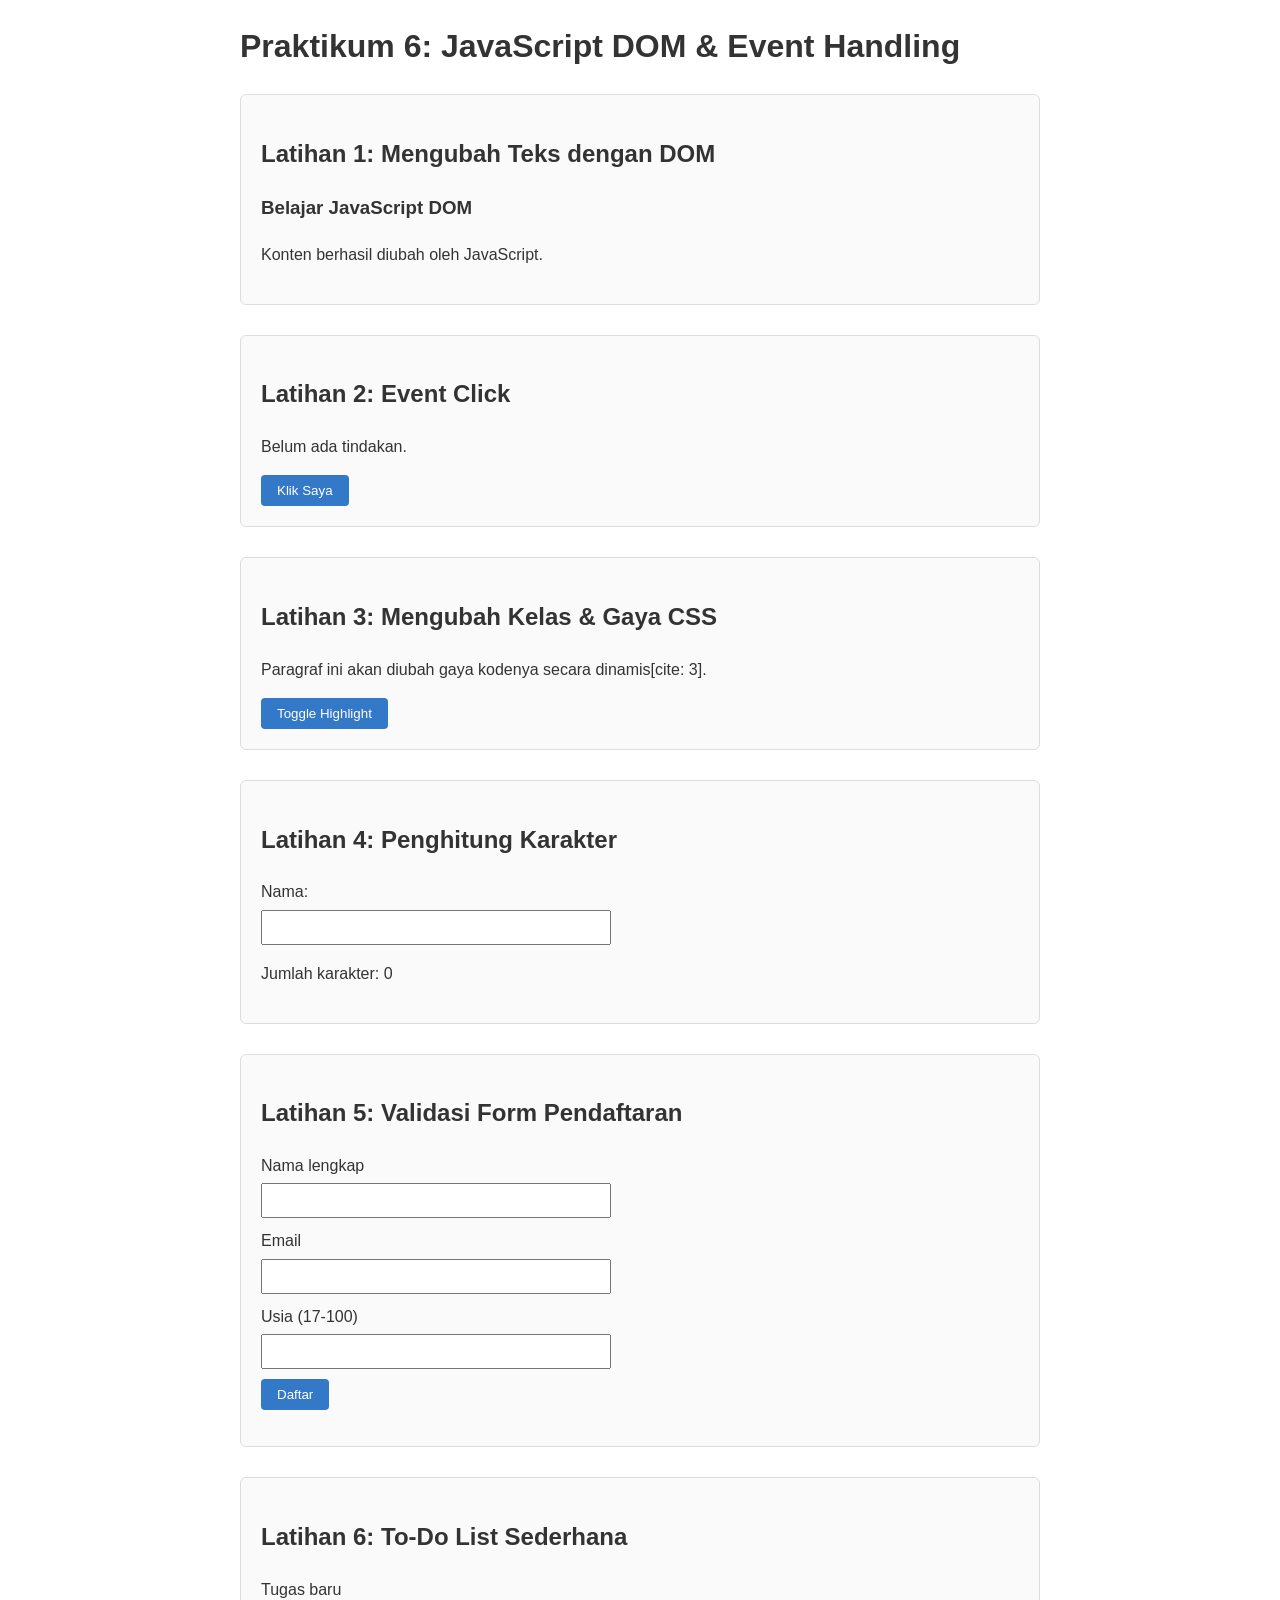
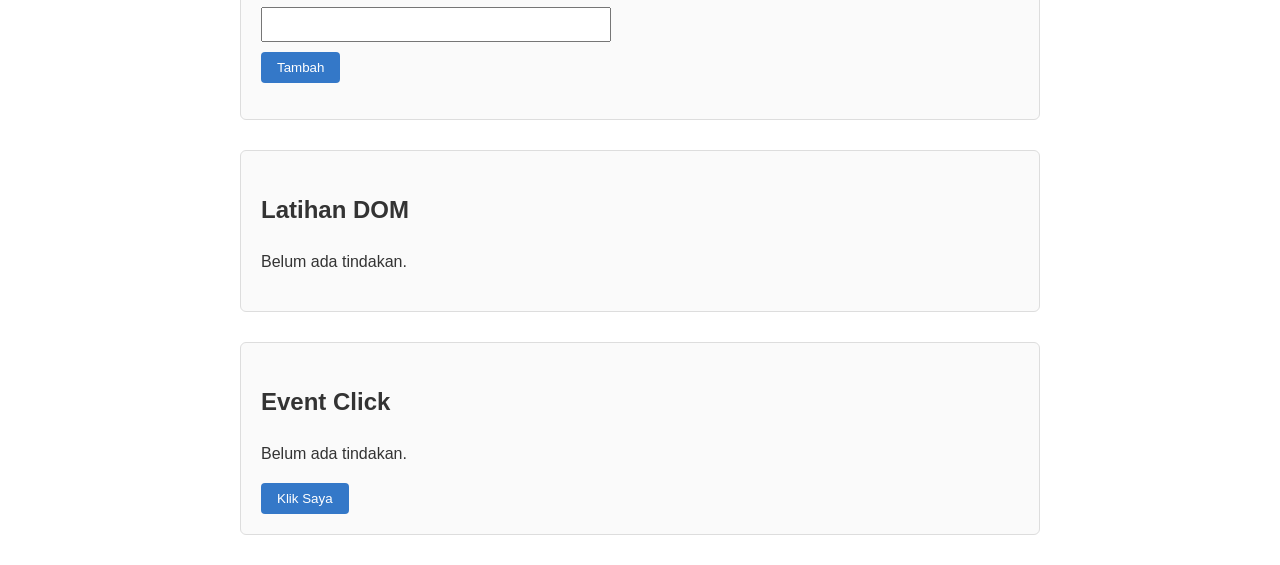
<file: index.html>
<!DOCTYPE html>
<html lang="id">
<head>
    <meta charset="UTF-8">
    <title>Latihan 1 - DOM</title>
    <link rel="stylesheet" href="style.css">
    <script src="script.js" defer></script>
</head><!DOCTYPE html>
<html lang="id">
<head>
    <meta charset="UTF-8">
    <meta name="viewport" content="width=device-width, initial-scale=1.0">
    <title>Praktikum 6 - DOM dan Event Handling</title>
    <link rel="stylesheet" href="style.css">
    <script src="script.js" defer></script>
</head>
<body>

    <h1>Praktikum 6: JavaScript DOM & Event Handling</h1>

    <!-- LATIHAN 1 -->
    <section>
        <h2>Latihan 1: Mengubah Teks dengan DOM</h2>
        <h3 id="judul">Latihan DOM</h3>
        <p id="pesan">Belum ada tindakan.</p>
    </section>

    <!-- LATIHAN 2 -->
    <section>
        <h2>Latihan 2: Event Click</h2>
        <p id="pesanKlik">Belum ada tindakan.</p>
        <button id="tombolAksi" type="button">Klik Saya</button>
    </section>

    <!-- LATIHAN 3 -->
    <section>
        <h2>Latihan 3: Mengubah Kelas & Gaya CSS</h2>
        <p id="teksGaya">Paragraf ini akan diubah gaya kodenya secara dinamis[cite: 3].</p>
        <button id="tombolGaya" type="button">Toggle Highlight</button>
    </section>

    <!-- LATIHAN 4 -->
    <section>
        <h2>Latihan 4: Penghitung Karakter</h2>
        <label for="namaInput">Nama:</label>
        <input type="text" id="namaInput" maxlength="40">
        <p>Jumlah karakter: <span id="jumlahKarakter">0</span></p>
    </section>

    <!-- LATIHAN 5 -->
    <section>
        <h2>Latihan 5: Validasi Form Pendaftaran</h2>
        <form id="formPendaftaran" novalidate>
            <label for="nama">Nama lengkap</label>
            <input id="nama" name="nama" type="text">
            
            <label for="email">Email</label>
            <input id="email" name="email" type="email">
            
            <label for="usia">Usia (17-100)</label>
            <input id="usia" name="usia" type="number" min="17" max="100">
            
            <button type="submit">Daftar</button>
        </form>
        <p id="pesanForm" aria-live="polite"></p>
    </section>

    <!-- LATIHAN 6 -->
    <section>
        <h2>Latihan 6: To-Do List Sederhana</h2>
        <label for="inputTugas">Tugas baru</label>
        <input id="inputTugas" type="text">
        <button id="tambahTugas" type="button">Tambah</button>
        <p id="pesanTugas" aria-live="polite"></p>
        <ul id="daftarTugas"></ul>
    </section>

</body>
</html>
<body>
    <section>
        <h1 id="judul">Latihan DOM</h1>
        <p id="pesan">Belum ada tindakan.</p>
    </section>
</body>
</html>

<!DOCTYPE html>
<html lang="id">
<head>
    <meta charset="UTF-8">
    <title>Latihan 2 - Event Click</title>
    <link rel="stylesheet" href="style.css">
    <script src="script.js" defer></script>
</head>
<body>
    <section>
        <h1 id="judul">Event Click</h1>
        <p id="pesan">Belum ada tindakan.</p>
        <button id="tombolAksi" type="button">Klik Saya</button>
    </section>
    
</body>
</html>
</file>
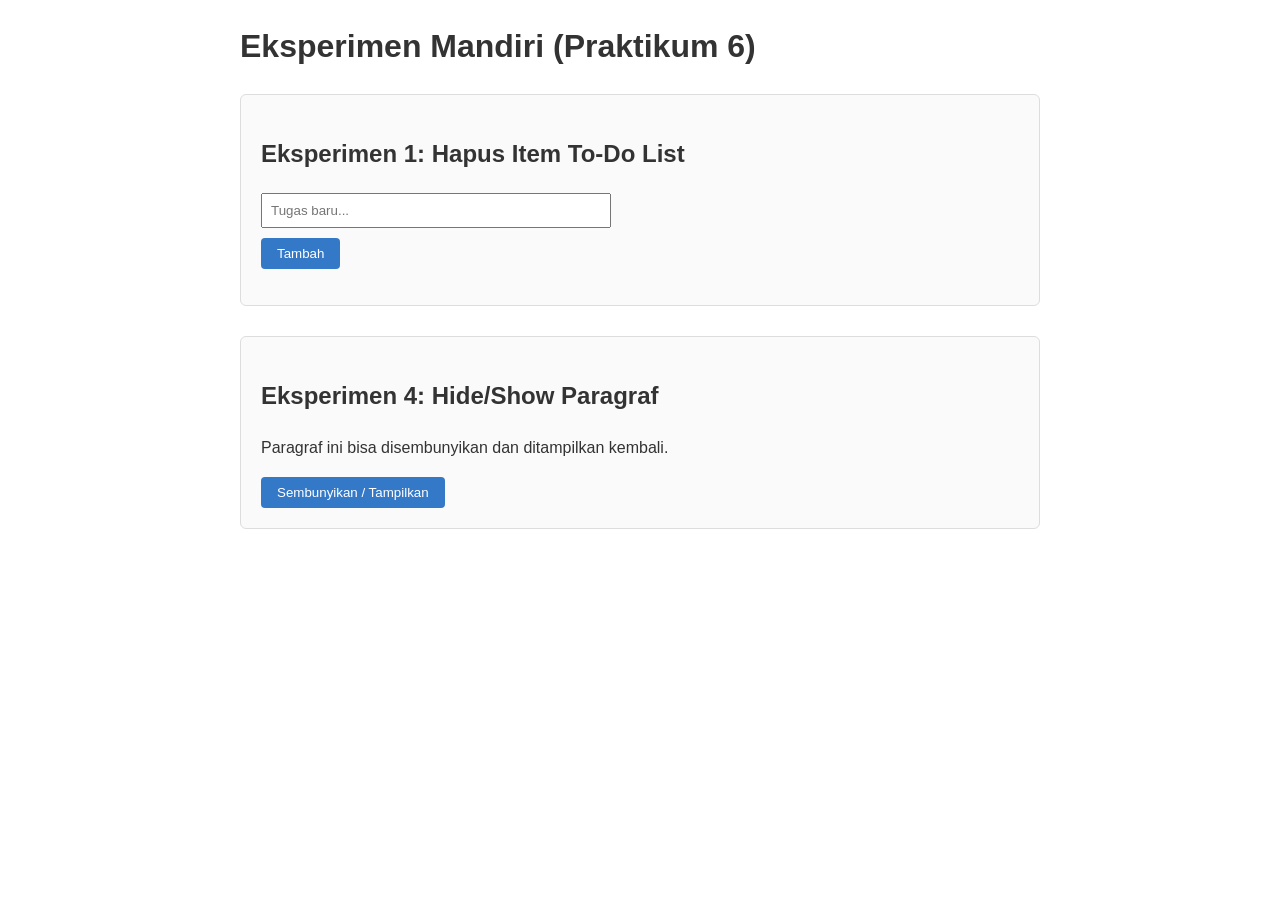
<file: eksperimen.html>
<!DOCTYPE html>
<html lang="id">
<head>
    <meta charset="UTF-8">
    <meta name="viewport" content="width=device-width, initial-scale=1.0">
    <title>Eksperimen Mandiri</title>
    <link rel="stylesheet" href="style.css">
    <script src="script-eksperimen.js" defer></script>
</head>
<body>
    <h1>Eksperimen Mandiri (Praktikum 6)</h1>

    <!-- Eksperimen 1: Tombol Hapus pada To-Do List -->
    <section>
        <h2>Eksperimen 1: Hapus Item To-Do List</h2>
        <input id="inputEks" type="text" placeholder="Tugas baru...">
        <button id="tambahEks" type="button">Tambah</button>
        <ul id="daftarEks"></ul>
    </section>

    <!-- Eksperimen 4: Sembunyikan & Tampilkan Paragraf -->
    <section>
        <h2>Eksperimen 4: Hide/Show Paragraf</h2>
        <p id="paragrafTeks">Paragraf ini bisa disembunyikan dan ditampilkan kembali.</p>
        <button id="btnToggle" type="button">Sembunyikan / Tampilkan</button>
    </section>
</body>
</html>
</file>
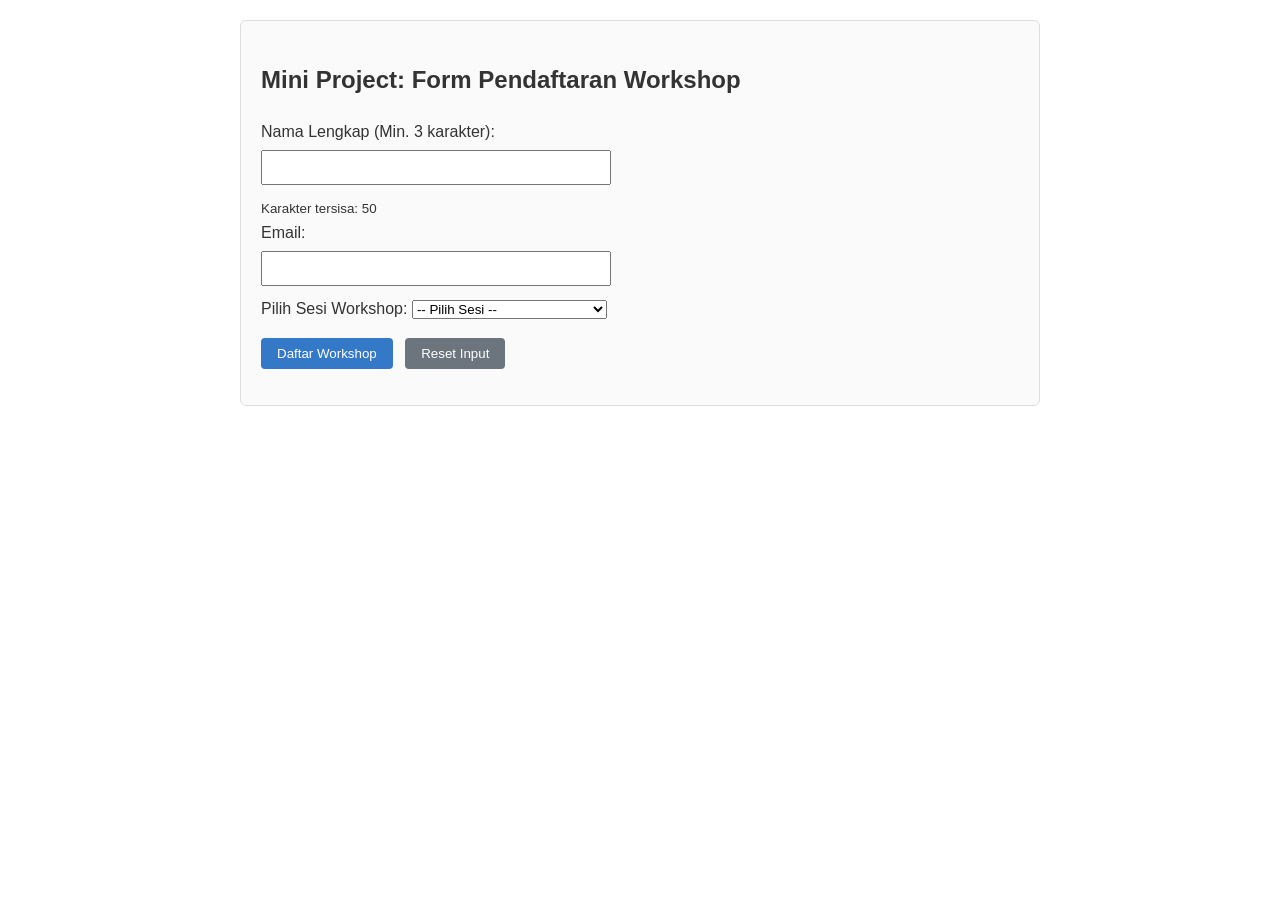
<file: miniproject.html>
<!DOCTYPE html>
<html lang="id">
<head>
    <meta charset="UTF-8">
    <meta name="viewport" content="width=device-width, initial-scale=1.0">
    <title>Mini Project - Form Workshop</title>
    <link rel="stylesheet" href="style.css">
    <script src="script-miniproject.js" defer></script>
</head>
<body>
    <section>
        <h2>Mini Project: Form Pendaftaran Workshop</h2>
        <form id="formWorkshop" novalidate>
            <div>
                <label for="namaWs">Nama Lengkap (Min. 3 karakter):</label>
                <input id="namaWs" type="text">
                <small>Karakter tersisa: <span id="sisaKarakterWs">50</span></small>
            </div>
            
            <div>
                <label for="emailWs">Email:</label>
                <input id="emailWs" type="email">
            </div>
            
            <div>
                <label for="sesiWs">Pilih Sesi Workshop:</label>
                <select id="sesiWs">
                    <option value="">-- Pilih Sesi --</option>
                    <option value="Web Development Basics">Web Development Basics</option>
                    <option value="UI/UX Interactive Design">UI/UX Interactive Design</option>
                    <option value="Advanced JavaScript & DOM">Advanced JavaScript & DOM</option>
                </select>
                <p id="infoSesi" style="font-style: italic; color: #555;"></p>
            </div>
            
            <button type="submit">Daftar Workshop</button>
            <button type="reset" id="resetWs" style="background-color: #6c757d; margin-left: 8px;">Reset Input</button>
        </form>
        <p id="pesanWs" aria-live="polite"></p>
    </section>
</body>
</html>
</file>
<file: style.css>
body {
    font-family: Arial, sans-serif;
    line-height: 1.6;
    max-width: 800px;
    margin: 20px auto;
    padding: 0 20px;
    color: #333;
}
section {
    margin-bottom: 30px;
    padding: 20px;
    border: 1px solid #ddd;
    border-radius: 6px;
    background-color: #fafafa;
}
input {
    padding: 8px;
    width: 100%;
    max-width: 350px;
    box-sizing: border-box;
    margin-top: 5px;
    display: block;
    margin-bottom: 10px;
}
button {
    padding: 8px 16px;
    cursor: pointer;
    background-color: #3478c8;
    color: white;
    border: none;
    border-radius: 4px;
}
button:hover {
    background-color: #173f75;
}
.highlight {
    color: #173f75;
    background-color: #e6f1ff;
    border-left: 4px solid #3478c8;
    padding: 12px;
}
.teks-besar { font-size: 1.4rem; }
.sukses { color: green; font-weight: bold; }
.error { color: red; font-weight: bold; }
li { margin-bottom: 8px; }
.selesai span { text-decoration: line-through; color: #687386; }
</file>
